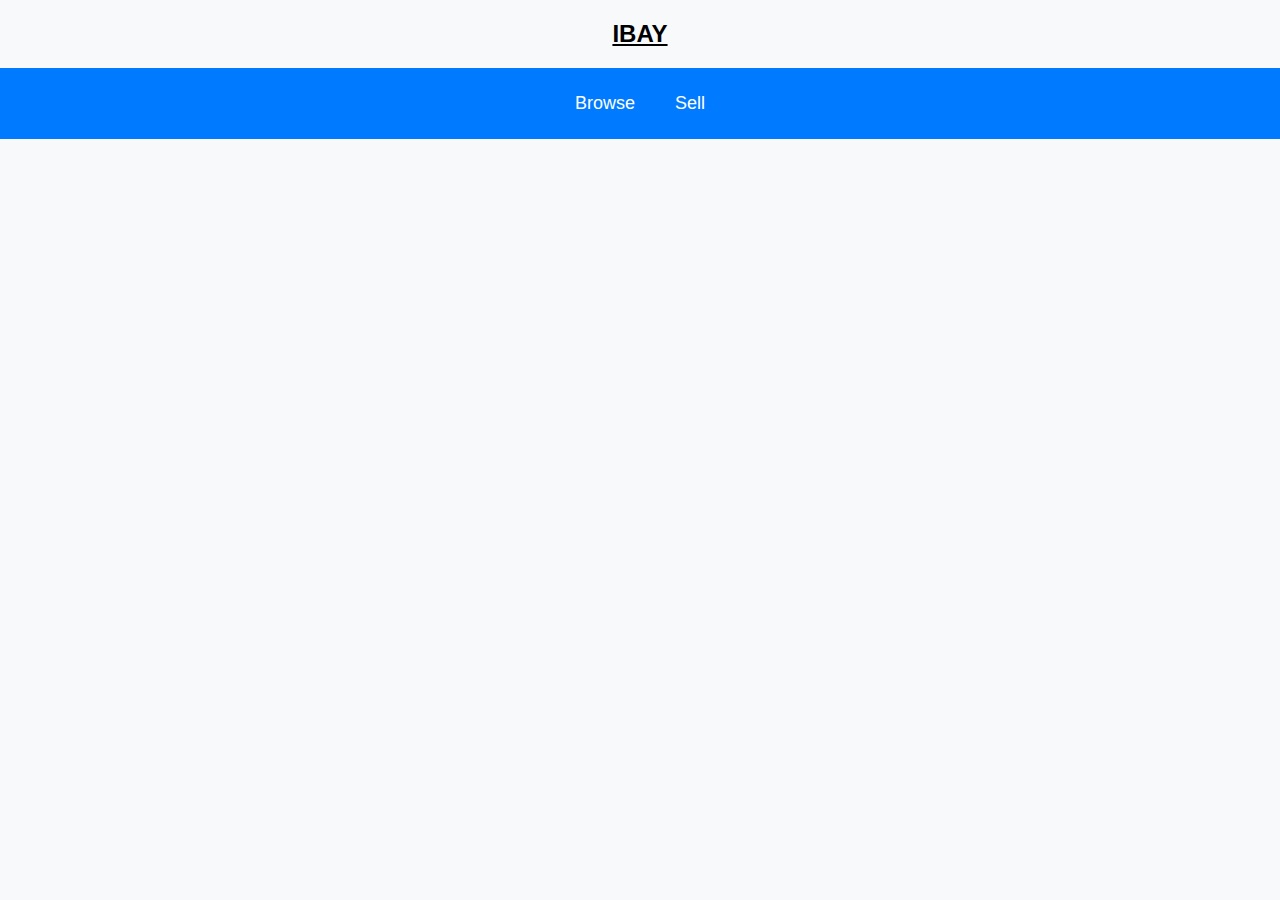
<file: index.html>
<!DOCTYPE html>
<html lang = "en">
<head>
        <meta charset="UTF-8">
        <meta name="viewport" content="width=device-width, initial-scale=1.0">
        <title>Home Page</title>
        <link rel ="stylesheet" href ="style.css">
</head>
<body>
    <h2><u>IBAY</u></h2>
    <div class="nav-container">
        <div class="w3-bar">
            <a href="buyerPage.html" class="w3-bar-item w3-button">Browse</a>
            <a href="sellerLogin.html" class="w3-bar-item w3-button">Sell</a>
        </div>
    </div>


    <div class="description-image-container">
        <!-- Left Side Text/Description -->
    </div>

</body>
</html>
</file>
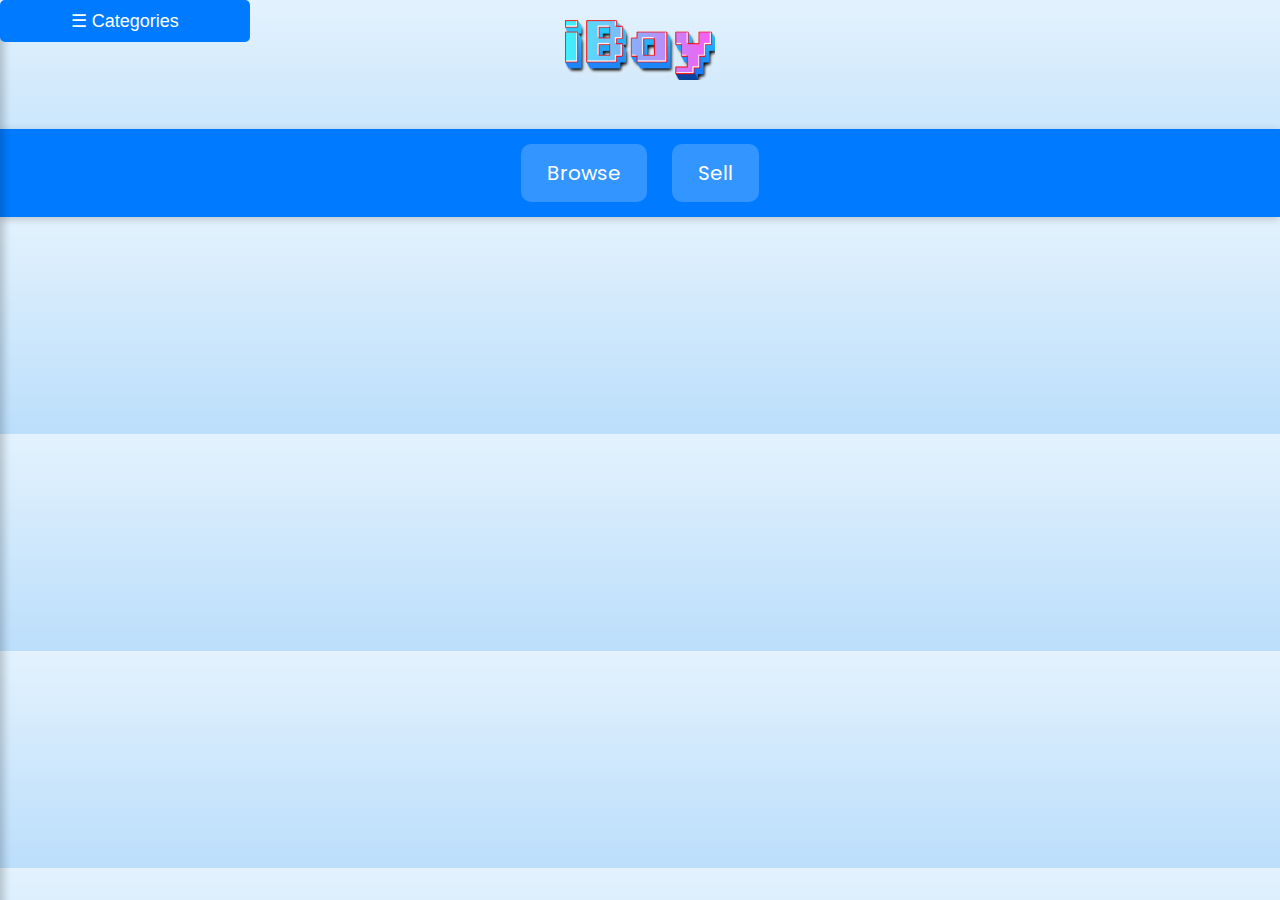
<file: projectCode/index.html>
<!DOCTYPE html>
<html lang = "en">
<head>
        <meta charset="UTF-8">
        <meta name="viewport" content="width=device-width, initial-scale=1.0">
        <title>Home Page</title>
        <link rel ="stylesheet" href ="style.css">
        <script>
            function redirectToCategory(category) {
                window.location.href = "buyerPage.html?category=" + encodeURIComponent(category);
            }
        </script>
</head>
<body>
    <h2><div class="logo" style="text-align: center; margin-bottom: 20px;">
        <a href="index.html"><img src="iBay-logo.png" style="max-width: 150px; height: auto;"></a>
    </div></h2>
    <div class="nav-container">
        <div class="w3-bar">
            <a href="buyerPage.html" class="w3-bar-item w3-button">Browse</a>
            <a href="sellerLogin.html" class="w3-bar-item w3-button">Sell</a>
        </div>
    </div>

    <div class="description-image-container">
        <!-- Left Side Text/Description -->
    </div>

    <button class="sidebar-toggle" onclick="toggleSidebar()">☰ Categories</button>
    <div id="category-sidebar" class="sidebar">
        <a href="#" onclick="redirectToCategory('Technology')">Technology</a>
        <a href="#" onclick="redirectToCategory('Clothing')">Clothing</a>
        <a href="#" onclick="redirectToCategory('Home & Garden')">Home & Garden</a>
        <a href="#" onclick="redirectToCategory('Toys')">Toys</a>
        <a href="#" onclick="redirectToCategory('Sports')">Sports</a>
    </div>

    <script>
        function toggleSidebar() {
            let sidebar = document.getElementById("category-sidebar");
            sidebar.classList.toggle("open-sidebar");
        }
    </script>
    


</body>
</html>
</file>
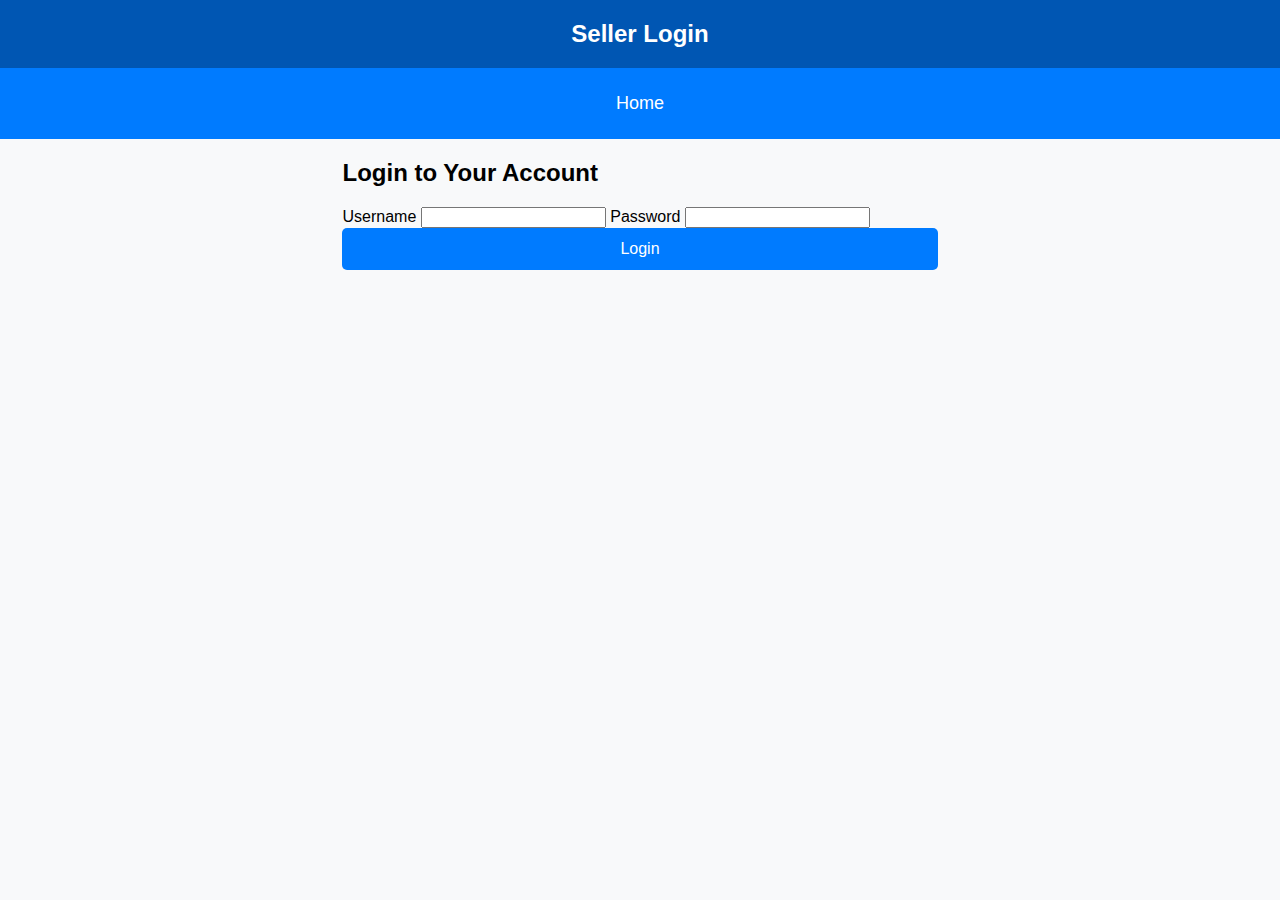
<file: sellerLogin.html>
<!DOCTYPE html>
<html lang="en">
<head>
    <meta charset="UTF-8">
    <meta name="viewport" content="width=device-width, initial-scale=1.0">
    <title>Seller Login</title>
    <link rel="stylesheet" href="style.css">
</head>
<body>
    <div class="header">
        Seller Login
    </div>
    <div class="nav-container">
        <div class="w3-bar">
            <a href="homePage.html">Home</a>
        </div>
    </div>
    <div class="login-container">
        <h2>Login to Your Account</h2>
        <form method="POST" action="login.php">
            <label for="username">Username</label>
            <input type="text" id="username" name="username" required>
            <label for="password">Password</label>
            <input type="password" id="password" name="password" required>
            <button type="submit">Login</button>
        </form>
    </div>
</body>
</html>
</file>
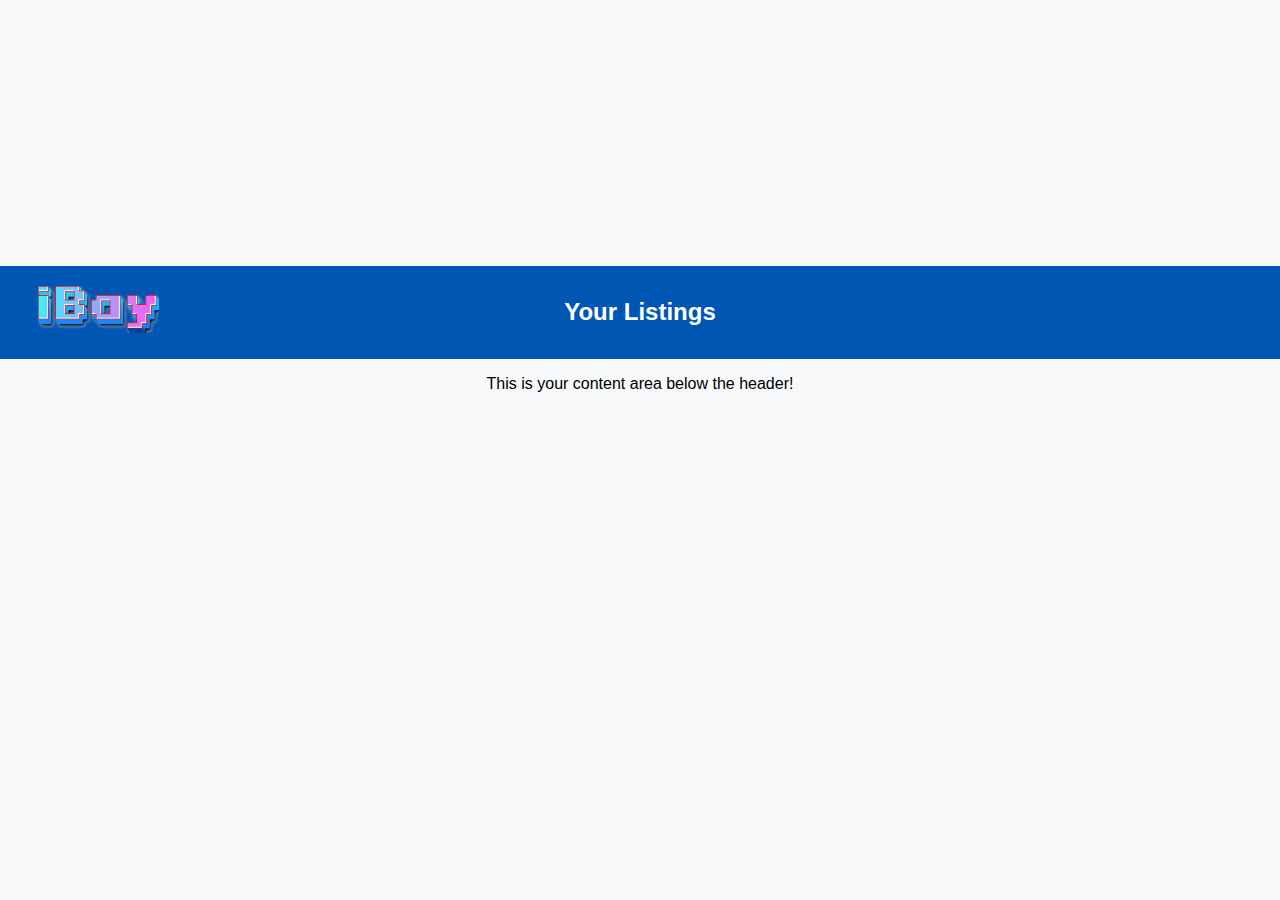
<file: projectCode/listingPage.html>
<!DOCTYPE html>
<html lang="en">
<head>
    <meta charset="UTF-8">
    <meta name="viewport" content="width=device-width, initial-scale=1.0">
    <title>Seller Listings</title>
    <link rel="stylesheet" href="listingPage.css">
</head>
<body>
    <div class="header">
        <div class="header-left"><a href="index.php"><img src="iBay-logo.png" alt="iBay Logo"></a></div>
        <div class="header-center">Your Listings</div>
        <div class="header-right"></div>
    </div>

    <div class="test-content">
        <p>This is your content area below the header!</p>
    </div>
</body>
</file>
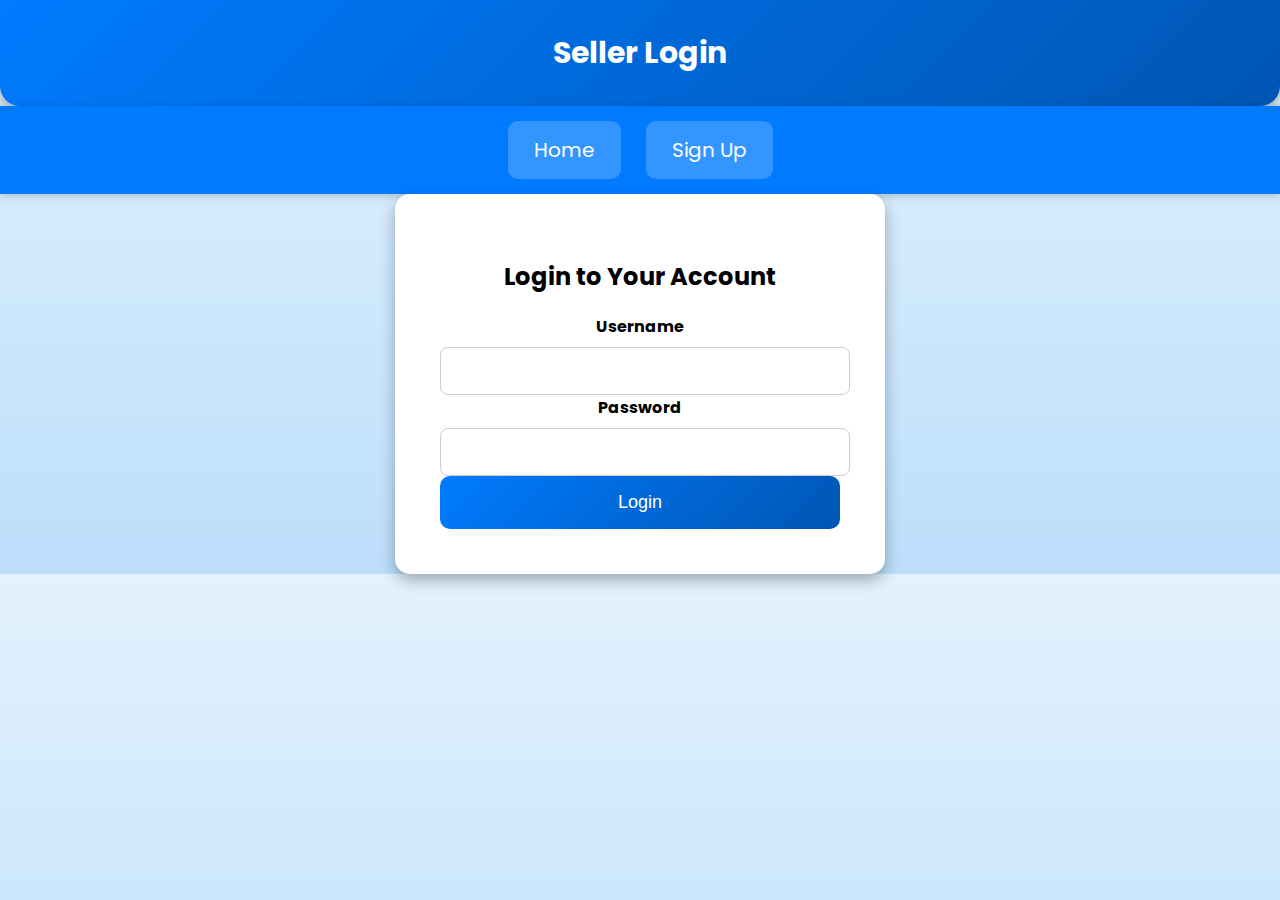
<file: projectCode/sellerLogin.html>
<!DOCTYPE html>
<html lang="en">
<head>
    <meta charset="UTF-8">
    <meta name="viewport" content="width=device-width, initial-scale=1.0">
    <title>Seller Login</title>
    <link rel="stylesheet" href="style.css">
</head>
<body>
    <div class="header">
        Seller Login
    </div>
    <div class="nav-container">
        <div class="w3-bar">
            <a href="homePage.html">Home</a>
            <a href="sellerSignUp.html">Sign Up</a>
        </div>
    </div>
    <div class="login-container">
        <h2>Login to Your Account</h2>
        <form method="POST" action="login.php">
            <label for="username">Username</label>
            <input type="text" id="username" name="username" required>
            <label for="password">Password</label>
            <input type="password" id="password" name="password" required>
            <button type="submit">Login</button>
        </form>
    </div>
</body>
</html>
</file>
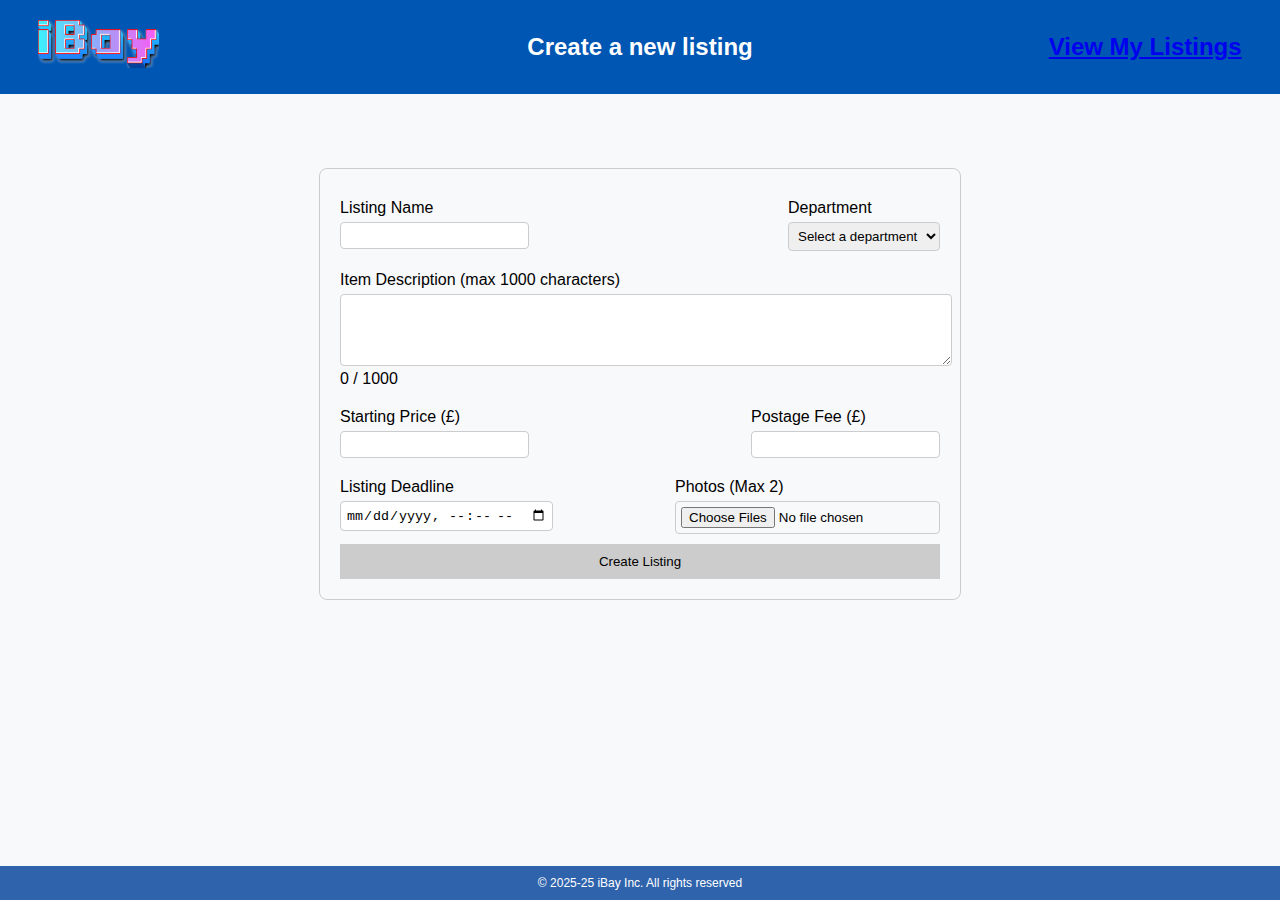
<file: projectCode/sellerPage.html>
<!DOCTYPE html>
<html lang="en">
<head>
    <meta charset="UTF-8" />
    <meta name="viewport" content="width=device-width, initial-scale=1.0" />
    <title>Add Listing</title>
    <link rel="stylesheet" href="sellerPage.css" />
</head>
<body>
    <!-- top nav/header -->
    <div class="header">
        <div class="header-left"><a href="index.php"><img src="iBay-logo.png" alt="iBay Logo"></a></div>
        <div class="header-center">Create a new listing</div>

        <div class="header-right">
            <a href="listingPage.php" class="nav-button">View My Listings</a>
        </div>
    </div>

    <!-- listing form -->
    <div class="form-container">
        <form method="post" action="sellerPage.php" enctype="multipart/form-data" id="listing-form">
            <!-- title + department -->
            <div class="row">
                <div class="form-group">
                    <label for="listing-name">Listing Name</label>
                    <input type="text" id="listing-name" name="listing-name" required />
                    <div class="error" id="listingNameError">Listing name must be at least 4 characters.</div>
                </div>

                <div class="form-group">
                    <label for="department">Department</label>
                    <select id="department" name="department" required>
                        <option value="">Select a department</option>
                        <option>Books</option>
                        <option>Clothing</option>
                        <option>Computing</option>
                        <option>DvDs</option>
                        <option>Electronics</option>
                        <option>Collectables</option>
                        <option>Home & Garden</option>
                        <option>Music</option>
                        <option>Outdoors</option>
                        <option>Toys</option>
                        <option>Sports Equipment</option>
                    </select>
                </div>
            </div>

            <!-- description -->
            <div class="form-group">
                <label for="description">Item Description (max 1000 characters)</label>
                <textarea id="description" name="description" rows="4" maxlength="1000"></textarea>
                <div id="desc-counter">0 / 1000</div>
            </div>

            <!-- price + postage -->
            <div class="row">
                <div class="form-group">
                    <label for="price"> Starting Price (£)</label>
                    <input type="number" id="price" name="price" step="0.01" max="5000" required />
                    <div class="error" id="priceError">Price must be between £0 and £5000.</div>
                </div>

                <div class="form-group">
                    <label for="postage-fee">Postage Fee (£)</label>
                    <input type="number" id="postage-fee" name="postage-fee" step="0.01" required />
                    <div class="error" id="postageError">Please enter a valid postage fee.</div>
                </div>
            </div>

            <!-- deadline + image upload -->
            <div class="row">
                <div class="form-group">
                    <label for="deadline">Listing Deadline</label>
                    <input type="datetime-local" id="deadline" name="deadline" required />
                    <div class="error" id="deadlineError">Please select a deadline.</div>
                </div>

                <div class="form-group">
                    <label>Photos (Max 2)</label>
                    <input type="file" id="photo-input" name="photo-input[]" accept="image/*" multiple required />
                    <div class="photo-preview" id="photo-preview"></div>
                </div>
            </div>

            <button type="submit" class="button">Create Listing</button>
        </form>
    </div>

    <!-- messages shown after redirect -->
    <div id="message-container"></div>

    <div class="footer">
        © 2025-25 iBay Inc. All rights reserved
    </div>

    <script>
        // show thumbnail previews
        const photoInput = document.getElementById("photo-input");
        const photoPreview = document.getElementById("photo-preview");

        photoInput.addEventListener("change", function () {
            photoPreview.innerHTML = "";
            if (photoInput.files.length > 2) {
                alert("You can only upload a maximum of 2 photos.");
                photoInput.value = "";
                return;
            }

            Array.from(photoInput.files).forEach((file) => {
                const reader = new FileReader();
                reader.onload = function (e) {
                    const img = document.createElement("img");
                    img.src = e.target.result;
                    photoPreview.appendChild(img);
                };
                reader.readAsDataURL(file);
            });
        });
        document.addEventListener("DOMContentLoaded", () => {
            const deadlineInput = document.getElementById("deadline");
            const now = new Date();
            now.setMinutes(now.getMinutes() - now.getTimezoneOffset()); // handle timezone offset
            deadlineInput.min = now.toISOString().slice(0,16);
        });
        const descInput = document.getElementById('description');
        const descCounter = document.getElementById('desc-counter');

        descInput.addEventListener('input', () => {
            descCounter.textContent = `${descInput.value.length} / 1000`;
        });
        // client-side validation setup
        const form = document.getElementById('listing-form');
        const fields = {
            'listing-name': {
                el: document.getElementById('listing-name'),
                error: document.getElementById('listingNameError'),
                validate: val => val.length >= 4
            },
            'price': {
                el: document.getElementById('price'),
                error: document.getElementById('priceError'),
                validate: val => !isNaN(val) && val > 0 && val <= 5000
            },
            'postage-fee': {
                el: document.getElementById('postage-fee'),
                error: document.getElementById('postageError'),
                validate: val => !isNaN(val) && val >= 0
            },
            'deadline': {
            el: document.getElementById('deadline'),
            error: document.getElementById('deadlineError'),
            validate: val => {
                const selectedTime = new Date(val).getTime();
                const now = new Date().getTime();
                return val !== "" && selectedTime > now;
            }
        }
            
        };

        // live field checks
        Object.values(fields).forEach(field => {
            field.el.addEventListener('input', () => {
                const value = field.el.value.trim();
                if (field.validate(value)) {
                    field.el.classList.add('valid');
                    field.el.classList.remove('invalid');
                    field.error.style.display = 'none';
                } else {
                    field.el.classList.remove('valid');
                    field.el.classList.add('invalid');
                    field.error.style.display = 'block';
                }
            });
        });

        // on form submit, validate everything
        form.addEventListener('submit', (e) => {
            let valid = true;
            Object.values(fields).forEach(field => {
                const value = field.el.value.trim();
                if (!field.validate(value)) {
                    field.el.classList.add('invalid');
                    field.error.style.display = 'block';
                    valid = false;
                }
            });
            if (!valid) e.preventDefault();
        });

        // show success/error after redirect
        const params = new URLSearchParams(window.location.search);
        const messageContainer = document.getElementById("message-container");

        if (params.has('success')) {
            messageContainer.innerHTML = "<div class='success-message'>Your listing was successfully created.</div>";
        }
        if (params.has('error')) {
            messageContainer.innerHTML = "<div class='error-message'>Listing creation failed.</div>";
        }
    </script>
</body>
</html>
</file>
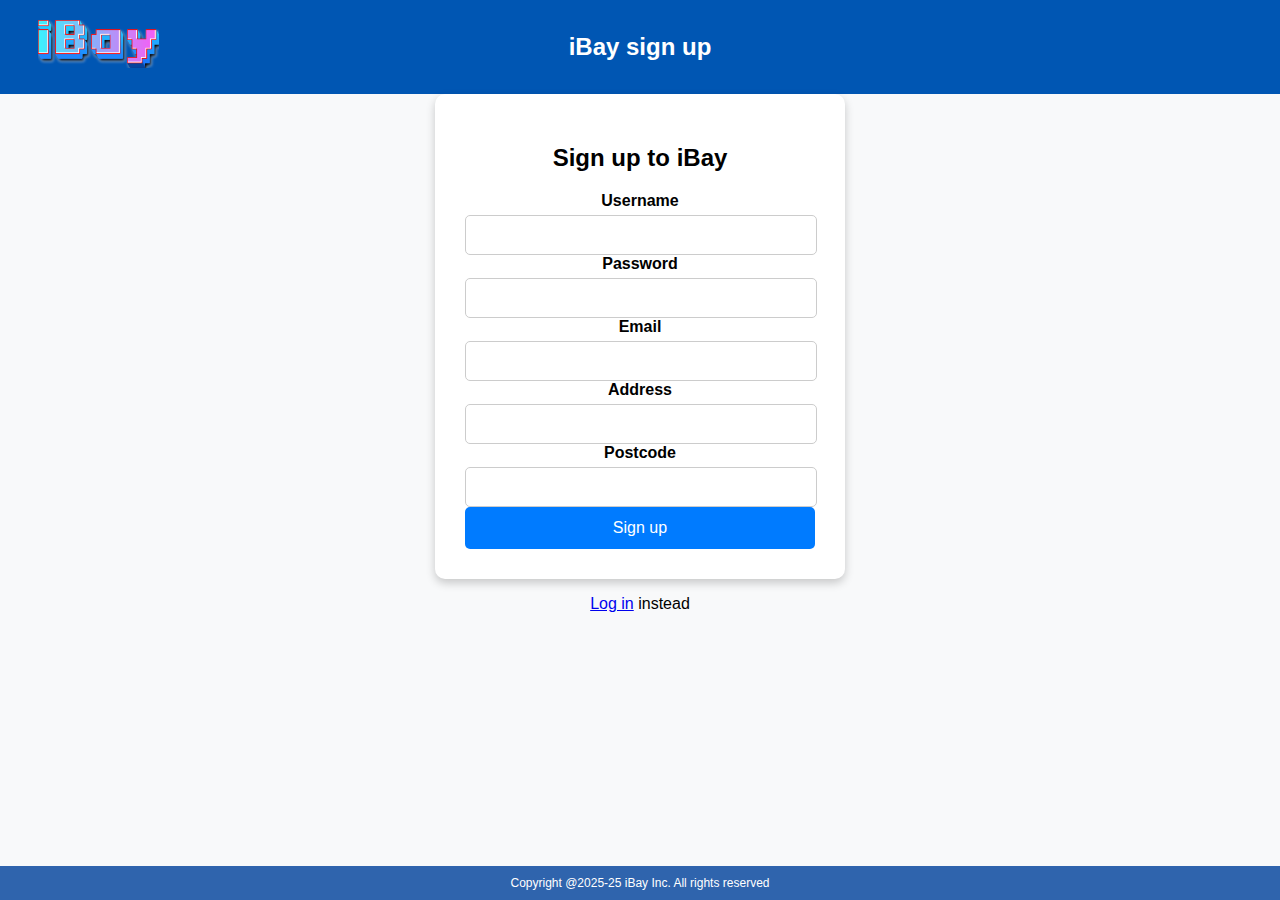
<file: projectCode/sellerSignUp.html>
<!DOCTYPE html>
<html lang="en">
<head>
    <meta charset="UTF-8" />
    <meta name="viewport" content="width=device-width, initial-scale=1.0"/>
    <title>Seller Sign up</title>
    <link rel="stylesheet" href="login.css"/>
</head>
<body>
    <div class="header">
        <div class="header-left"><a href="index.php"><img src="iBay-logo.png" alt="iBay Logo"/></a></div>
        <div class="header-center">iBay sign up</div>
        <div class="header-right"></div>
    </div>

    <div class="login-container">
        <h2>Sign up to iBay</h2>

        <!-- signup form -->
        <form method="POST" action="signUp.php" id="signupForm">
            <!-- username -->
            <label for="username">Username</label>
            <input type="text" id="username" name="username" required />
            <div class="error" id="usernameError">Username must be at least 4 characters.</div>

            <!-- password -->
            <label for="password">Password</label>
            <input type="password" id="password" name="password" required />
            <div class="error" id="passwordError">Password must be at least 4 characters.</div>

            <!-- email -->
            <label for="email">Email</label>
            <input type="email" id="email" name="email" required />
            <div class="error" id="emailStatus">Checking email...</div>

            <!-- address -->
            <label for="address">Address</label>
            <input type="text" id="address" name="address" required />
            <div class="error" id="addressError">Address must be at least 5 characters.</div>

            <!-- postcode -->
            <label for="postcode">Postcode</label>
            <input type="text" id="postcode" name="postcode" required />
            <div class="error" id="postcodeError">Postcode must be 5–8 characters, letters and numbers only.</div>

            <button type="submit">Sign up</button>
        </form>
    </div>

    <p><a href="sellerLogin.html">Log in</a> instead</p>

    <div class="footer">
        Copyright @2025-25 iBay Inc. All rights reserved
    </div>

    <script>
        // hide all error messages initially
        document.querySelectorAll('.error').forEach(el => el.style.display = 'none');

        const form = document.getElementById('signupForm');

        // field validators
        const inputs = {
            username: {
                el: document.getElementById('username'),
                error: document.getElementById('usernameError'),
                validate: (val) => val.length >= 4,
            },
            password: {
                el: document.getElementById('password'),
                error: document.getElementById('passwordError'),
                validate: (val) => val.length >= 4,
            },
            address: {
                el: document.getElementById('address'),
                error: document.getElementById('addressError'),
                validate: (val) => val.length >= 5,
            },
            postcode: {
                el: document.getElementById('postcode'),
                error: document.getElementById('postcodeError'),
                validate: (val) => /^[A-Z0-9 ]{5,8}$/i.test(val),
            },
        };

        // realtime input validation
        Object.values(inputs).forEach(input => {
            input.el.addEventListener('input', () => {
                const value = input.el.value.trim();
                if (input.validate(value)) {
                    input.el.classList.add('valid');
                    input.error.style.display = 'none';
                } else {
                    input.el.classList.remove('valid');
                    input.error.style.display = 'block';
                }
            });
        });

        // on submit: validate all fields
        form.addEventListener('submit', (e) => {
            let isValid = true;
            Object.values(inputs).forEach(input => {
                const value = input.el.value.trim();
                if (!input.validate(value)) {
                    input.el.classList.remove('valid');
                    input.error.style.display = 'block';
                    isValid = false;
                }
            });
            if (!isValid) e.preventDefault(); // stop if invalid
        });

        // email check logic
        const emailInput = document.getElementById('email');
        const emailStatus = document.getElementById('emailStatus');
        let emailCheckTimeout;

        emailInput.addEventListener('input', () => {
            clearTimeout(emailCheckTimeout);
            const email = emailInput.value.trim();

            // reset if empty
            if (email === "") {
                emailStatus.style.display = 'none';
                emailInput.classList.remove('valid');
                emailStatus.textContent = "";
                return;
            }

            // debounce check
            emailStatus.style.display = 'block';
            emailStatus.style.color = "black";
            emailStatus.textContent = "Checking email...";

            emailCheckTimeout = setTimeout(() => {
                fetch(`checkEmail.php?email=${encodeURIComponent(email)}`)
                    .then(response => response.json())
                    .then(data => {
                        if (data.taken) {
                            emailStatus.textContent = "Email already in use.";
                            emailStatus.style.color = "red";
                            emailInput.classList.remove('valid');
                        } else {
                            emailStatus.textContent = "Email is available.";
                            emailStatus.style.color = "green";
                            emailInput.classList.add('valid');
                        }
                    })
                    .catch(err => {
                        emailStatus.textContent = "Error checking email.";
                        emailStatus.style.color = "orange";
                    });
            }, 500);
        });
    </script>
</body>
</html>
</file>
<file: style.css>
/* Basic styles */
body {
    font-family: Arial, sans-serif;
    background-color: #f8f9fa;
    margin: 0;
    padding: 0;
    display: flex;
    flex-direction: column;
    align-items: center;
}

.header {
    width: 100%;
    background-color: #0056b3;
    padding: 20px 0;
    text-align: center;
    color: white;
    font-size: 24px;
    font-weight: bold;
}

.nav-container {
    width: 100%;
    background-color: #007bff;
    padding: 15px 0;
    display: flex;
    justify-content: center;
}

.w3-bar {
    display: flex;
    justify-content: center;
    align-items: center;
    background-color: transparent;
    width: 60%;
}

.w3-bar a {
    color: white;
    text-decoration: none;
    font-size: 18px;
    padding: 10px 20px;
    border-radius: 5px;
    transition: background 0.3s;
}

.w3-bar a:hover {
    background-color: rgba(255, 255, 255, 0.2);
}

/* Main Layout for Filters and Items */
.main-container {
    display: flex;
    width: 100%;
    margin: 20px;
}

.filters-container {
    width: 20%;
    height: 320px;
    background-color: white;
    padding: 20px;
    box-shadow: 0 4px 6px rgba(0, 0, 0, 0.1);
    border-radius: 8px;
}

.search-box input {
    width: 100%;
    padding: 8px;
    margin: 10px 0;
}

.filters {
    display: flex;
    flex-direction: column;
}

.filter {
    margin-bottom: 20px;
}

#price-slider {
    width: 100%;
}

/* Auction Items Section */
.auction-items {
    width: 70%;
    display: flex;
    flex-wrap: wrap;
    justify-content: flex-start;
    margin-left: 20px;
}

.auction-item {
    background-color: white;
    padding: 15px;
    margin: 10px;
    border-radius: 10px;
    box-shadow: 0 4px 6px rgba(0, 0, 0, 0.1);
    width: 250px;
    text-align: center;
}

button {
    background-color: #007bff;
    color: white;
    padding: 12px;
    border: none;
    border-radius: 5px;
    width: 100%;
    cursor: pointer;
    font-size: 16px;
    transition: background 0.3s;
}

button:hover {
    background-color: #0056b3;
}
</file>
<file: projectCode/style.css>
/* Fancy & Modern Styles for Home Page */
@import url('https://fonts.googleapis.com/css2?family=Poppins:wght@300;400;600&display=swap');

body {
    font-family: 'Poppins', sans-serif;
    background: linear-gradient(180deg, #e3f2fd, #bbdefb);
    margin: 0;
    padding: 0;
    display: flex;
    flex-direction: column;
    align-items: center;
}

.header {
    width: 100%;
    background: linear-gradient(135deg, #007bff, #0056b3);
    padding: 30px 0;
    text-align: center;
    color: white;
    font-size: 30px;
    font-weight: bold;
    box-shadow: 0 4px 12px rgba(0, 0, 0, 0.3);
    border-bottom-left-radius: 20px;
    border-bottom-right-radius: 20px;
}

.nav-container {
    width: 100%;
    background: #007bff;
    padding: 15px 0;
    display: flex;
    justify-content: center;
    box-shadow: 0 2px 8px rgba(0, 0, 0, 0.2);
}

.w3-bar {
    display: flex;
    justify-content: center;
    align-items: center;
    width: 60%;
    gap: 25px;
}

.w3-bar a {
    color: white;
    text-decoration: none;
    font-size: 20px;
    padding: 14px 26px;
    border-radius: 10px;
    background: rgba(255, 255, 255, 0.2);
    transition: all 0.4s;
}

.w3-bar a:hover {
    background: white;
    color: #007bff;
    transform: scale(1.15);
    font-weight: bold;
}

/* Main Layout for Filters and Items */
.main-container {
    display: flex;
    width: 90%;
    margin: 40px;
    justify-content: space-between;
}

.filters-container {
    width: 25%;
    height: auto;
    background: white;
    padding: 25px;
    box-shadow: 0 4px 12px rgba(0, 0, 0, 0.2);
    border-radius: 15px;
    text-align: center;
}

.search-box input {
    width: 100%;
    padding: 12px;
    margin: 15px 0;
    border-radius: 8px;
    border: 1px solid #ccc;
}

.filters {
    display: flex;
    flex-direction: column;
}

.filter {
    margin-bottom: 20px;
}

#price-slider {
    width: 100%;
}

/* Auction Items Section */
.auction-items {
    width: 70%;
    display: flex;
    flex-wrap: wrap;
    justify-content: space-evenly;
    margin-left: 20px;
}

.auction-item {
    background: white;
    padding: 25px;
    margin: 20px;
    border-radius: 15px;
    box-shadow: 0 5px 15px rgba(0, 0, 0, 0.2);
    width: 270px;
    text-align: center;
    transition: transform 0.4s;
}

.auction-item:hover {
    transform: scale(1.1);
    box-shadow: 0 8px 20px rgba(0, 0, 0, 0.3);
}

button {
    background: linear-gradient(135deg, #007bff, #0056b3);
    color: white;
    padding: 16px;
    border: none;
    border-radius: 10px;
    width: 100%;
    cursor: pointer;
    font-size: 18px;
    transition: all 0.4s;
}

button:hover {
    background: #004494;
    transform: scale(1.1);
    box-shadow: 0 4px 12px rgba(0, 0, 0, 0.3);
}

.login-container {
    background: white;
    padding: 45px;
    border-radius: 15px;
    box-shadow: 0px 6px 15px rgba(0, 0, 0, 0.3);
    width: 400px;
    text-align: center;
    display: flex;
    flex-direction: column;
    align-items: center;
}

form {
    width: 100%;
}

.form-group {
    width: 100%;
    text-align: left;
    margin-bottom: 20px;
}

label {
    display: block;
    font-weight: bold;
    margin-bottom: 8px;
}

input {
    width: calc(100% - 20px);
    padding: 14px;
    border: 1px solid #ccc;
    border-radius: 8px;
    font-size: 16px;
    display: block;
    transition: border 0.3s;
}

input:focus {
    border-color: #007bff;
    outline: none;
    box-shadow: 0 0 10px rgba(0, 123, 255, 0.3);
}




/* Sidebar Toggle Button */
.sidebar-toggle {
    position: fixed;
    left: 0;  
    top: 0px; 
    background: #007bff;
    color: white;
    border: none;
    padding: 10px 15px;  
    cursor: pointer;
    border-radius: 5px;
    z-index: 1100;
    transition: background 0.3s;
    font-size: 18px; 
    width: 249.5px;  
    height: auto;  
    text-align: center;
    display: flex;
    justify-content: center;
    align-items: center;
}

.sidebar-toggle:hover {
    background: #004494;
}

/* Sidebar for Categories */
.sidebar {
    position: fixed;
    left: -250px;  /* Initially hidden off-screen */
    top: 10px;
    width: 250px;
    height: 100%;
    background: #0056b3;
    padding-top: 20px;
    transition: left 0.3s;
    box-shadow: 4px 0px 8px rgba(0, 0, 0, 0.2);
    z-index: 1000;
}

.sidebar.open-sidebar {
    left: 0;  /* When the sidebar is open, it slides into view */
}

.sidebar a {
    display: block;
    color: white;
    padding: 15px;
    text-decoration: none;
    font-size: 18px;
    transition: background 0.3s;
}

.sidebar a:hover {
    background: #004494;
}

#items-container {
    display: grid;
    grid-template-columns: repeat(8, 1fr);
    gap: 20px; /* Adjust gap between items as needed */
}

.item-container {
    border: 1px solid #ffffffcc;
    padding: 10px;
    background: #f9f9f9;
    /*can add more styling here */
}

.item-link {
    text-decoration: none;
    color: inherit;
    display: block;
    margin-bottom: 20px;
}

.item-container {
    border: 1px solid #ddd;
    padding: 10px;
    border-radius: 10px;
    background-color: #f9f9f9;
    transition: transform 0.2s ease, box-shadow 0.2s ease;
}

.item-container:hover {
    transform: scale(1.02);
    box-shadow: 0 0 10px rgba(0,0,0,0.15);
    cursor: pointer;
}

.result-card {
    border: 1px solid #ddd;
    padding: 10px;
    margin: 10px 0;
    display: flex;
    cursor: pointer;
}

.result-card:hover {
    background-color: #f9f9f9;
}

.result-link {
    display: block; /* Makes the entire card clickable */
    text-decoration: none;
    color: inherit;
}
</file>
<file: projectCode/listingPage.css>
body {
    font-family: Arial, sans-serif;
    background-color: #f8f9fa;
    margin: 0;
    padding: 0;
    display: flex;
    flex-direction: column;
    align-items: center;
    justify-content: center; 
    min-height: 75vh; 
}

.header {
    width: 100%;
    background-color: #0056b3;
    padding: 20px 0;
    color: white;
    font-size: 24px;
    font-weight: bold;
    display: flex;
    justify-content: space-between;
    align-items: center;
    padding: 20px;
    z-index: 1000;
}

.header-left,
.header-center,
.header-right {
    flex: 1;
    display: flex;
    align-items: center;
    justify-content: center;
}

.header-left {
    justify-content: flex-start;
    padding-left: 3%;
}

.header-center {
    justify-content: center;
}

.header-right {
    justify-content: flex-end;
    padding-right: 3%;
}

@media screen and (max-width: 768px) {
    .header {
        flex-direction: column;
        text-align: center;
    }

    .header-left,
    .header-center,
    .header-right {
        justify-content: center;
        padding: 10px 0;
    }
}

img{
    width: 30%;
    height: 100%;
    object-fit: cover;
}

.container {
    max-width: 1000px;
    margin: 20px auto;
}

h2 {
    margin-top: 40px;
    color: #333;
}

.listing-card {
    display: flex;
    align-items: center;
    border: 1px solid #ddd;
    border-radius: 5px;
    padding: 10px;
    margin-bottom: 20px;
    background: white;
}

.listing-card.inactive {
    background: #f5f5f5;
    color: #888;
}

.listing-image img {
    width: 100px;
    height: 100px;
    object-fit: cover;
    margin-right: 15px;
    border-radius: 5px;
    border: 1px solid #ccc;
}

.listing-info {
    flex: 1;
}

.listing-actions {
    display: flex;
    flex-direction: column;
    gap: 8px;
}

.edit-button,
.delete-button {
    padding: 6px 12px;
    border: none;
    border-radius: 4px;
    cursor: pointer;
    text-align: center;
    font-size: 14px;
    text-decoration: none;
}

.edit-button {
    background-color: #007bff;
    color: white;
}

.delete-button {
    background-color: #dc3545;
    color: white;
}

.scrollable-section {
    max-height: 400px;
    overflow-y: auto;
    padding: 10px;
    border: 1px solid #ccc;
    background: #fff;
    margin-bottom: 30px;
    border-radius: 5px;
}

.section-title {
    margin-top: 40px;
    margin-bottom: 10px;
    font-size: 20px;
    font-weight: bold;
    color: #222;
}

.footer {
    background-color: #2f64ad;
    color: white;
    text-align: center;
    padding: 10px;
    font-size: 12px;
    width: 100%;
    margin-top: 30px;
}

.nav-button {
    background-color: #ccc;
    padding: 10px;
    border: none;
    color: black;
    text-decoration: none;
    border-radius: 4px;
    font-weight: bold;
    cursor: pointer;
    transition: background-color 0.3s ease;
}

.nav-button:hover {
    background-color: #999;
}
</file>
<file: projectCode/sellerPage.css>
body {
    font-family: Arial, sans-serif;
    background-color: #f8f9fa;
    margin: 0;
    padding: 0;
    display: flex;
    flex-direction: column;
    align-items: center;
    justify-content: center; 
    min-height: 75vh; 
    margin: 0;
}

.header {
    width: 100%;
    background-color: #0056b3;
    padding: 20px 0;
    color: white;
    font-size: 24px;
    font-weight: bold;
    display: flex;
    justify-content: space-between; /* Distributes space between items */
    align-items: center;
    padding: 20px;
}

.header-left,
.header-center,
.header-right {
    flex: 1; /* Makes each section take equal space */
    display: flex;
    align-items: center;
    justify-content: center;
}

.header-left {
    justify-content: flex-start;
    padding-left: 3%;
}

.header-center {
    justify-content: center;
}

.header-right {
    justify-content: flex-end;
    padding-right: 3%;
}

@media screen and (max-width: 768px) {
    .header {
        flex-direction: column;
        text-align: center;
    }

    .header-left,
    .header-center,
    .header-right {
        justify-content: center;
        padding: 10px 0;
    }
}

img{
    width: 30%;
    height: 100%;
    object-fit: cover;
}

.form-container {
    width: 600px;
    margin: auto;
    padding: 20px;
    border: 1px solid #ccc;
    border-radius: 8px;

}

.form-group {
    margin: 10px 0;
}
label {
    display: block;
    margin-bottom: 5px;
}
input, select, textarea {
    width: 100%;
    padding: 5px;
    border: 1px solid #ccc;
    border-radius: 4px;
}
.row {
    display: flex;
    justify-content: space-between;
}
.row input {
    width: auto;
}

.button {
    background-color: #ccc;
    padding: 10px;
    border: none;
    cursor: pointer;
    width: 100%;
    text-align: center;
}
.photo-preview img {
    max-width: 100px;
    margin-right: 10px;
    border-radius: 8px;
}
.footer {
    background: #2f64ad;
    color: white;
    text-align: center;
    padding: 10px;
    font-size: 12px;
    position: absolute;
    bottom: 0;
    width: 100%;
}

.error {
    display: none;
    color: red;
    font-size: 0.9em;
}
</file>
<file: projectCode/login.css>
body {
    font-family: Arial, sans-serif;
    background-color: #f8f9fa;
    margin: 0;
    padding: 0;
    display: flex;
    flex-direction: column;
    align-items: center;
}

.header {
    width: 100%;
    background-color: #0056b3;
    padding: 20px 0;
    color: white;
    font-size: 24px;
    font-weight: bold;
    display: flex;
    justify-content: space-between; /* Distributes space between items */
    align-items: center;
    padding: 20px;
}

.header-left,
.header-center,
.header-right {
    flex: 1; /* Makes each section take equal space */
    display: flex;
    align-items: center;
    justify-content: center;
}

.header-left {
    justify-content: flex-start;
    padding-left: 3%;
}

.header-center {
    justify-content: center;
}

.header-right {
    justify-content: flex-end;
    padding-right: 3%;
}

@media screen and (max-width: 768px) {
    .header {
        flex-direction: column;
        text-align: center;
    }

    .header-left,
    .header-center,
    .header-right {
        justify-content: center;
        padding: 10px 0;
    }
}

img{
    width: 30%;
    height: 100%;
    object-fit: cover;
}

label {
    display: block;
    font-weight: bold;
    margin-bottom: 5px;
}

input {
    width: calc(100% - 20px); /* Ensures input doesn't overflow */
    padding: 10px;
    border: 1px solid #ccc;
    border-radius: 5px;
    font-size: 16px;
    display: block;
}

button {
    background-color: #007bff;
    color: white;
    padding: 12px;
    border: none;
    border-radius: 5px;
    width: 100%;
    cursor: pointer;
    font-size: 16px;
    transition: background 0.3s;
}

button:hover {
    background-color: #0056b3;
}


.login-container {
    background: white;
    padding: 30px;
    border-radius: 10px;
    box-shadow: 0px 4px 10px rgba(0, 0, 0, 0.2);
    width: 350px;
    text-align: center;
    display: flex;
    flex-direction: column;
    align-items: center;
}

form {
    width: 100%;
}

.form-group {
    width: 100%;
    text-align: left;
    margin-bottom: 15px;
}

.footer {
    background: #2f64ad;
    color: white;
    text-align: center;
    padding: 10px;
    font-size: 12px;
    position: absolute;
    bottom: 0;
    width: 100%;
}
</file>
